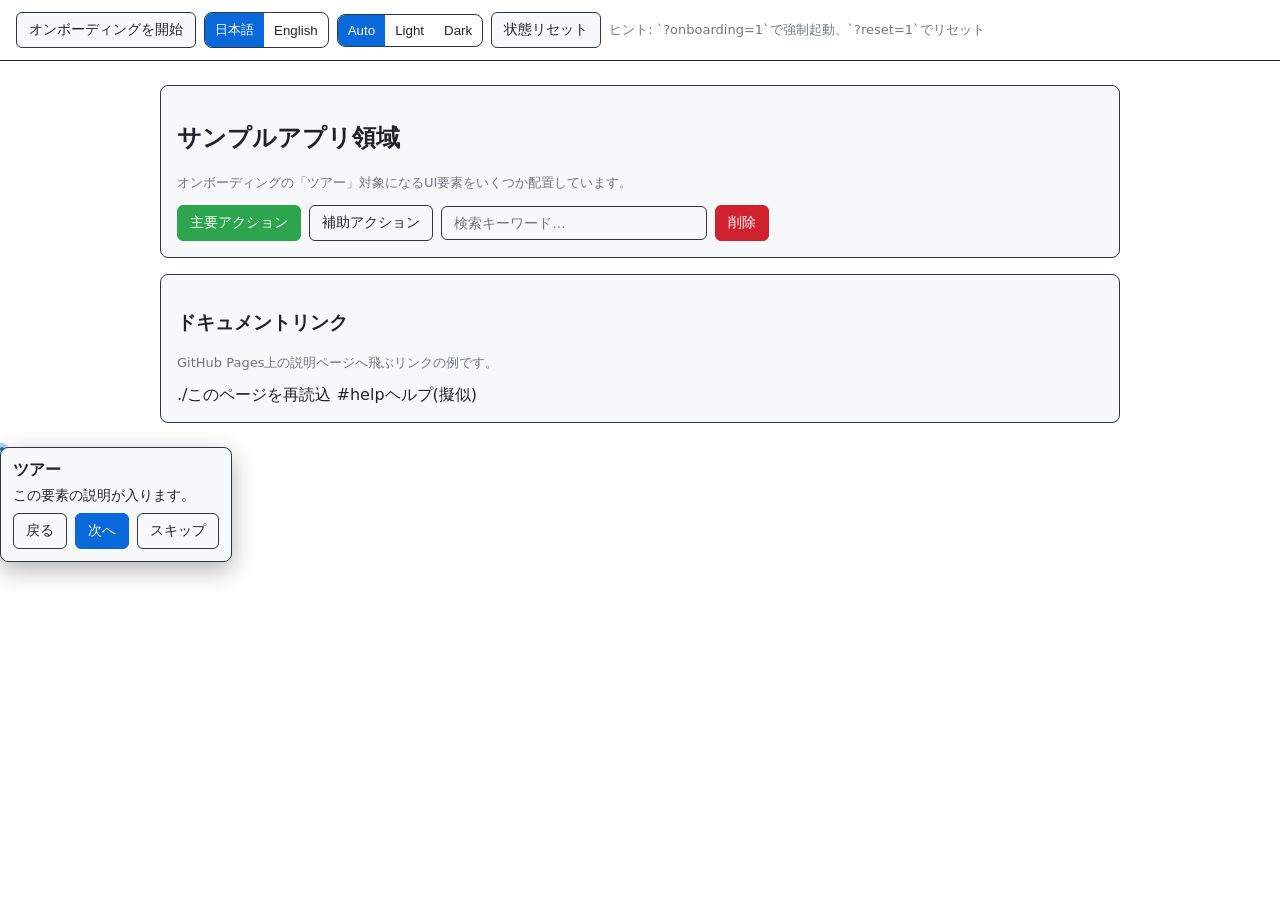
<file: index2.html>
<!doctype html>
<html lang="ja" data-theme="auto">
<head>
  <meta charset="utf-8" />
  <meta name="viewport" content="width=device-width,initial-scale=1" />
  <title>Onboarding Demo (GitHub Pages)</title>
  <style>
    :root {
      --bg: #ffffff;
      --fg: #1f2328;
      --muted: #6e7781;
      --primary: #0969da;
      --accent: #2da44e;
      --danger: #cf222e;
      --overlay: rgba(0,0,0,0.6);
      --card: #f6f8fa;
      --focus: #ffdf5d;
    }
    @media (prefers-color-scheme: dark) {
      :root {
        --bg: #0d1117;
        --fg: #c9d1d9;
        --muted: #8b949e;
        --primary: #58a6ff;
        --accent: #2ea043;
        --danger: #f85149;
        --overlay: rgba(0,0,0,0.7);
        --card: #161b22;
        --focus: #f2cc60;
      }
    }
    [data-theme="dark"] :root {
      --bg: #0d1117;
      --fg: #c9d1d9;
      --muted: #8b949e;
      --primary: #58a6ff;
      --accent: #2ea043;
      --danger: #f85149;
      --overlay: rgba(0,0,0,0.7);
      --card: #161b22;
      --focus: #f2cc60;
    }

    body {
      margin: 0; font-family: system-ui, -apple-system, "Segoe UI", Roboto, "Noto Sans JP", "Hiragino Kaku Gothic ProN", "Meiryo", sans-serif;
      background: var(--bg); color: var(--fg);
    }
    header {
      display: flex; align-items: center; justify-content: space-between;
      padding: 12px 16px; border-bottom: 1px solid #21262d;
      position: sticky; top: 0; background: var(--bg); z-index: 5;
    }
    .btn {
      appearance: none; border: 1px solid #30363d; background: var(--card); color: var(--fg);
      padding: 8px 12px; border-radius: 6px; cursor: pointer; font-size: 14px;
    }
    .btn.primary { background: var(--primary); border-color: var(--primary); color: white; }
    .btn.accent { background: var(--accent); border-color: var(--accent); color: white; }
    .btn.danger { background: var(--danger); border-color: var(--danger); color: white; }
    .btn:focus-visible { outline: 3px solid var(--focus); outline-offset: 2px; }

    main { max-width: 960px; margin: 24px auto; padding: 0 16px; }
    .card {
      background: var(--card); border: 1px solid #30363d; border-radius: 8px; padding: 16px; margin-bottom: 16px;
    }
    .toolbar { display: flex; gap: 8px; flex-wrap: wrap; align-items: center; }
    .muted { color: var(--muted); font-size: 13px; }

    /* Overlay for tour highlighting */
    .overlay {
      position: fixed; inset: 0; background: var(--overlay); display: none; z-index: 10;
    }
    .overlay.show { display: block; }
    .highlight-ring {
      position: fixed; border: 2px solid var(--primary); border-radius: 8px; z-index: 11; pointer-events: none;
      box-shadow: 0 0 0 4px rgba(9,105,218,0.3);
    }
    .tooltip {
      position: fixed; z-index: 12; background: var(--card); color: var(--fg); border: 1px solid #30363d; border-radius: 8px;
      padding: 12px; max-width: 320px; box-shadow: 0 8px 24px rgba(0,0,0,0.3);
    }
    .tooltip h4 { margin: 0 0 6px 0; font-size: 16px; }
    .tooltip p { margin: 0 0 8px 0; font-size: 14px; }
    .tooltip .actions { display: flex; gap: 8px; justify-content: flex-end; }

    /* Onboarding modal */
    .modal-backdrop {
      position: fixed; inset: 0; background: var(--overlay); display: none; z-index: 20;
    }
    .modal-backdrop.show { display: block; }
    .modal {
      position: fixed; top: 50%; left: 50%; transform: translate(-50%, -50%);
      background: var(--card); color: var(--fg); border: 1px solid #30363d; border-radius: 12px; width: min(640px, 92vw);
      display: none; z-index: 21;
    }
    .modal.show { display: block; }
    .modal header { border-bottom: 1px solid #30363d; }
    .modal .content { padding: 16px; }
    .progress {
      height: 6px; background: #30363d; border-radius: 999px; overflow: hidden; margin: 8px 16px;
    }
    .progress > div { height: 100%; width: 0%; background: var(--primary); transition: width .25s ease; }
    .steps { display: grid; gap: 12px; }
    .checklist { display: grid; gap: 8px; margin-top: 8px; }
    .checklist label { display: flex; gap: 8px; align-items: center; }
    .footer { display: flex; justify-content: space-between; padding: 12px 16px; border-top: 1px solid #30363d; }

    /* Lang/Dark toggles */
    .segmented { display: inline-flex; border: 1px solid #30363d; border-radius: 8px; overflow: hidden; }
    .segmented button { border: none; padding: 8px 10px; background: transparent; color: var(--fg); cursor: pointer; }
    .segmented button.active { background: var(--primary); color: white; }

    /* Visually hidden */
    .sr-only { position: absolute; width: 1px; height: 1px; padding: 0; margin: -1px; overflow: hidden; clip: rect(0,0,0,0); white-space: nowrap; border: 0; }
  </style>
</head>
<body>
  <header>
    <div class="toolbar">
      <button class="btn" id="startOnboardingBtn" aria-describedby="startHint">オンボーディングを開始</button>
      <span id="startHint" class="sr-only">初回ガイドを開始します</span>

      <div class="segmented" role="group" aria-label="言語切替">
        <button id="langJa" class="active" data-lang="ja">日本語</button>
        <button id="langEn" data-lang="en">English</button>
      </div>

      <div class="segmented" role="group" aria-label="テーマ切替">
        <button id="themeAuto" class="active" data-theme="auto">Auto</button>
        <button id="themeLight" data-theme="light">Light</button>
        <button id="themeDark" data-theme="dark">Dark</button>
      </div>

      <button class="btn" id="resetStateBtn">状態リセット</button>
      <span class="muted">ヒント: `?onboarding=1`で強制起動、`?reset=1`でリセット</span>
    </div>
  </header>

  <main>
    <section class="card">
      <h2 id="title-app">サンプルアプリ領域</h2>
      <p class="muted" id="desc-app">オンボーディングの「ツアー」対象になるUI要素をいくつか配置しています。</p>
      <div class="toolbar">
        <button class="btn accent" id="btnPrimaryAction">主要アクション</button>
        <button class="btn" id="btnSecondaryAction">補助アクション</button>
        <input id="searchInput" class="btn" style="width:240px" placeholder="検索キーワード…" aria-label="検索" />
        <button class="btn danger" id="btnDelete">削除</button>
      </div>
    </section>

    <section class="card">
      <h3 id="title-docs">ドキュメントリンク</h3>
      <p class="muted" id="desc-docs">GitHub Pages上の説明ページへ飛ぶリンクの例です。</p>
      <div class="toolbar">
        ./このページを再読込</a>
        #helpヘルプ(擬似)</a>
      </div>
    </section>
  </main>

  <!-- Overlay for tour -->
  <div class="overlay" id="tourOverlay" aria-hidden="true"></div>
  <div class="highlight-ring" id="tourRing" aria-hidden="true"></div>
  <div class="tooltip" id="tourTooltip" role="dialog" aria-modal="false" aria-live="polite" aria-hidden="true">
    <h4 id="tourTitle">ツアー</h4>
    <p id="tourBody">この要素の説明が入ります。</p>
    <div class="actions">
      <button class="btn" id="tourPrev">戻る</button>
      <button class="btn primary" id="tourNext">次へ</button>
      <button class="btn" id="tourSkip">スキップ</button>
    </div>
  </div>

  <!-- Onboarding modal -->
  <div class="modal-backdrop" id="modalBackdrop" aria-hidden="true"></div>
  <section class="modal" id="onboardingModal" role="dialog" aria-labelledby="onboardingTitle" aria-modal="true" aria-describedby="onboardingDesc">
    <header>
      <h3 id="onboardingTitle" style="padding: 12px 16px; margin: 0;">オンボーディング</h3>
      <div class="progress" aria-label="進捗">
        <div id="progressBar" style="width:0%"></div>
      </div>
    </header>
    <div class="content">
      <div class="steps" id="stepsContainer" tabindex="0">
        <!-- 動的に差し替え -->
      </div>
      <div class="checklist" id="checklist">
        <label><input type="checkbox" data-key="readDocs" /> <span id="label-readDocs">ドキュメントを読んだ</span></label>
        <label><input type="checkbox" data-key="didPrimary" /> <span id="label-didPrimary">主要アクションを試した</span></label>
        <label><input type="checkbox" data-key="searchUsed" /> <span id="label-searchUsed">検索を使ってみた</span></label>
      </div>
    </div>
    <div class="footer">
      <div>
        <button class="btn" id="btnPrev">戻る</button>
        <button class="btn primary" id="btnNext">次へ</button>
      </div>
      <div>
        <button class="btn" id="btnSkip">スキップ</button>
        <button class="btn accent" id="btnFinish">完了</button>
      </div>
    </div>
  </section>

  <script>
    // --- i18n strings ---
    const STRINGS = {
      ja: {
        start: "オンボーディングを開始",
        appTitle: "サンプルアプリ領域",
        appDesc: "オンボーディングの「ツアー」対象になるUI要素をいくつか配置しています。",
        docsTitle: "ドキュメントリンク",
        docsDesc: "GitHub Pages上の説明ページへ飛ぶリンクの例です。",
        checklist: {
          readDocs: "ドキュメントを読んだ",
          didPrimary: "主要アクションを試した",
          searchUsed: "検索を使ってみた",
        },
        modalTitle: "オンボーディング",
        steps: [
          { title: "ようこそ！", body: "このガイドでは、画面上の主要な操作を順番にご紹介します。", type: "modal" },
          { title: "主要アクション", body: "「主要アクション」ボタンは頻繁に使います。位置と挙動を確認しましょう。", type: "tour", target: "#btnPrimaryAction", placement: "bottom" },
          { title: "検索ボックス", body: "検索から欲しい情報を素早く見つけられます。テキストを入力してみましょう。", type: "tour", target: "#searchInput", placement: "right" },
          { title: "注意が必要な操作", body: "削除ボタンは取り消しが難しい場合があります。誤操作を避けましょう。", type: "tour", target: "#btnDelete", placement: "top" },
          { title: "チェックリスト", body: "下のチェックリストで進捗を自己管理できます。完了した項目をチェックしましょう。", type: "modal" },
          { title: "完了！", body: "これで基本的な使い方の紹介は完了です。必要なときは上部のボタンからいつでも再実行できます。", type: "modal" }
        ],
        actions: { prev: "戻る", next: "次へ", skip: "スキップ", finish: "完了" },
        tour: { title: "ツアー" }
      },
      en: {
        start: "Start Onboarding",
        appTitle: "Sample App Area",
        appDesc: "UI elements below are used by the tour to demonstrate key actions.",
        docsTitle: "Documentation Links",
        docsDesc: "Example links to documentation hosted on GitHub Pages.",
        checklist: {
          readDocs: "Read documentation",
          didPrimary: "Tried primary action",
          searchUsed: "Used search",
        },
        modalTitle: "Onboarding",
        steps: [
          { title: "Welcome!", body: "This guide walks you through the key actions on screen.", type: "modal" },
          { title: "Primary Action", body: "The 'Primary Action' button is frequently used. Check its position and behavior.", type: "tour", target: "#btnPrimaryAction", placement: "bottom" },
          { title: "Search Box", body: "Use search to quickly find what you need. Try typing some text.", type: "tour", target: "#searchInput", placement: "right" },
          { title: "Destructive Action", body: "The delete button can be risky. Please avoid mis-clicks.", type: "tour", target: "#btnDelete", placement: "top" },
          { title: "Checklist", body: "Use the checklist below to track your progress.", type: "modal" },
          { title: "Done!", body: "You can re-run onboarding anytime from the top button.", type: "modal" }
        ],
        actions: { prev: "Back", next: "Next", skip: "Skip", finish: "Finish" },
        tour: { title: "Tour" }
      }
    };

    // --- state & helpers ---
    const LS_KEY = "onboarding.state.v1";
    const LS_CHECK = "onboarding.check.v1";
    const LS_LANG = "onboarding.lang.v1";
    const LS_THEME = "onboarding.theme.v1";

    const qs = (sel) => document.querySelector(sel);
    const qsa = (sel) => Array.from(document.querySelectorAll(sel));

    let lang = localStorage.getItem(LS_LANG) || "ja";
    let theme = localStorage.getItem(LS_THEME) || "auto";
    document.documentElement.setAttribute("lang", lang);
    document.documentElement.setAttribute("data-theme", theme);

    const setLangUI = () => {
      const S = STRINGS[lang];
      qs("#startOnboardingBtn").textContent = S.start;
      qs("#title-app").textContent = S.appTitle;
      qs("#desc-app").textContent = S.appDesc;
      qs("#title-docs").textContent = S.docsTitle;
      qs("#desc-docs").textContent = S.docsDesc;
      qs("#onboardingTitle").textContent = S.modalTitle;
      qs("#label-readDocs").textContent = S.checklist.readDocs;
      qs("#label-didPrimary").textContent = S.checklist.didPrimary;
      qs("#label-searchUsed").textContent = S.checklist.searchUsed;

      // segmented active states
      qsa('[data-lang]').forEach(btn => btn.classList.toggle('active', btn.dataset.lang === lang));
      qsa('[data-theme]').forEach(btn => btn.classList.toggle('active', btn.dataset.theme === theme));
    };

    const saveState = (s) => localStorage.setItem(LS_KEY, JSON.stringify(s));
    const loadState = () => {
      try { return JSON.parse(localStorage.getItem(LS_KEY) || "{}"); } catch { return {}; }
    };
    const saveChecklist = () => {
      const obj = {};
      qsa('#checklist input[type="checkbox"]').forEach(cb => { obj[cb.dataset.key] = cb.checked; });
      localStorage.setItem(LS_CHECK, JSON.stringify(obj));
    };
    const loadChecklist = () => {
      try {
        const obj = JSON.parse(localStorage.getItem(LS_CHECK) || "{}");
        qsa('#checklist input[type="checkbox"]').forEach(cb => { cb.checked = !!obj[cb.dataset.key]; });
      } catch {}
    };

    // --- onboarding flow ---
    let currentStep = 0;
    let steps = STRINGS[lang].steps;

    function openModal() {
      qs("#modalBackdrop").classList.add("show");
      qs("#onboardingModal").classList.add("show");
      qs("#stepsContainer").focus();
      renderStep();
    }
    function closeModal() {
      qs("#modalBackdrop").classList.remove("show");
      qs("#onboardingModal").classList.remove("show");
      endTour();
    }
    function renderStep() {
      steps = STRINGS[lang].steps; // refresh for language
      const S = STRINGS[lang];
      const total = steps.length;
      currentStep = Math.max(0, Math.min(currentStep, total - 1));
      const st = steps[currentStep];
      qs("#progressBar").style.width = `${((currentStep+1)/total)*100}%`;

      const container = qs("#stepsContainer");
      container.innerHTML = `
        <h4>${st.title}</h4>
        <p>${st.body}</p>
      `;

      // control buttons label
      qs("#btnPrev").textContent = S.actions.prev;
      qs("#btnNext").textContent = S.actions.next;
      qs("#btnSkip").textContent = S.actions.skip;
      qs("#btnFinish").textContent = S.actions.finish;

      // tour or modal
      if (st.type === "tour") {
        startTour(st);
      } else {
        endTour();
      }

      saveState({ currentStep, completed: currentStep >= total-1 });
    }

    function startTour(st) {
      const target = qs(st.target);
      if (!target) { endTour(); return; }

      const overlay = qs("#tourOverlay");
      const ring = qs("#tourRing");
      const tip = qs("#tourTooltip");
      const S = STRINGS[lang];

      overlay.classList.add("show");
      tip.setAttribute("aria-hidden", "false");

      const rect = target.getBoundingClientRect();
      ring.style.left = `${rect.left - 6}px`;
      ring.style.top = `${rect.top - 6}px`;
      ring.style.width = `${rect.width + 12}px`;
      ring.style.height = `${rect.height + 12}px`;

      tip.querySelector("#tourTitle").textContent = S.tour.title;
      tip.querySelector("#tourBody").textContent = steps[currentStep].body;

      // Place tooltip
      const pad = 8;
      let x = rect.left, y = rect.bottom + pad;
      if (st.placement === "top") { y = rect.top - tip.offsetHeight - pad; x = rect.left; }
      if (st.placement === "right") { x = rect.right + pad; y = rect.top; }
      if (st.placement === "bottom") { x = rect.left; y = rect.bottom + pad; }
      tip.style.left = `${Math.max(8, Math.min(window.innerWidth - tip.offsetWidth - 8, x))}px`;
      tip.style.top = `${Math.max(8, Math.min(window.innerHeight - tip.offsetHeight - 8, y))}px`;
    }
    function endTour() {
      qs("#tourOverlay").classList.remove("show");
      qs("#tourTooltip").setAttribute("aria-hidden", "true");
      // hide ring by moving off-screen
      const ring = qs("#tourRing");
      ring.style.left = "-9999px"; ring.style.top = "-9999px"; ring.style.width = "0"; ring.style.height = "0";
    }

    // --- event bindings ---
    qs("#startOnboardingBtn").addEventListener("click", () => { currentStep = 0; openModal(); });

    qs("#btnPrev").addEventListener("click", () => { currentStep = Math.max(0, currentStep-1); renderStep(); });
    qs("#btnNext").addEventListener("click", () => { currentStep = Math.min(steps.length-1, currentStep+1); renderStep(); });
    qs("#btnSkip").addEventListener("click", () => { closeModal(); });
    qs("#btnFinish").addEventListener("click", () => { currentStep = steps.length-1; renderStep(); closeModal(); });

    qs("#tourPrev").addEventListener("click", () => { currentStep = Math.max(0, currentStep-1); renderStep(); });
    qs("#tourNext").addEventListener("click", () => { currentStep = Math.min(steps.length-1, currentStep+1); renderStep(); });
    qs("#tourSkip").addEventListener("click", () => { endTour(); });

    qsa('#checklist input[type="checkbox"]').forEach(cb => cb.addEventListener("change", saveChecklist));

    // language toggle
    qsa('[data-lang]').forEach(btn => btn.addEventListener('click', () => {
      lang = btn.dataset.lang; localStorage.setItem(LS_LANG, lang); setLangUI(); renderStep();
    }));
    // theme toggle
    qsa('[data-theme]').forEach(btn => btn.addEventListener('click', () => {
      theme = btn.dataset.theme; localStorage.setItem(LS_THEME, theme);
      document.documentElement.setAttribute("data-theme", theme);
      setLangUI(); // refresh active classes
    }));

    // keyboard shortcuts inside modal
    document.addEventListener("keydown", (e) => {
      const isOpen = qs("#onboardingModal").classList.contains("show");
      if (!isOpen) return;
      if (e.key === "Escape") { closeModal(); }
      if (e.key === "ArrowRight") { currentStep = Math.min(steps.length-1, currentStep+1); renderStep(); }
      if (e.key === "ArrowLeft") { currentStep = Math.max(0, currentStep-1); renderStep(); }
    });

    // simulate actions to help checklist
    qs("#btnPrimaryAction").addEventListener("click", () => {
      const obj = JSON.parse(localStorage.getItem(LS_CHECK) || "{}");
      obj["didPrimary"] = true; localStorage.setItem(LS_CHECK, JSON.stringify(obj)); loadChecklist();
      alert(lang === "ja" ? "主要アクションを実行しました" : "Primary action executed");
    });
    qs("#searchInput").addEventListener("input", () => {
      const obj = JSON.parse(localStorage.getItem(LS_CHECK) || "{}");
      obj["searchUsed"] = true; localStorage.setItem(LS_CHECK, JSON.stringify(obj));
      loadChecklist();
    });
    qs("#linkDocs").addEventListener("click", () => {
      const obj = JSON.parse(localStorage.getItem(LS_CHECK) || "{}");
      obj["readDocs"] = true; localStorage.setItem(LS_CHECK, JSON.stringify(obj));
      loadChecklist();
    });

    // init
    function initFromQuery() {
      const params = new URLSearchParams(location.search);
      if (params.get("reset") === "1") {
        localStorage.removeItem(LS_KEY);
        localStorage.removeItem(LS_CHECK);
        // keep language/theme
        alert(lang === "ja" ? "オンボーディング状態をリセットしました" : "Onboarding state reset");
      }
      if (params.get("onboarding") === "1") {
        currentStep = 0; openModal();
      }
    }

    function autoOpenIfFirstVisit() {
      const state = loadState();
      if (!state || !state.completed) {
        // 初回または未完了なら自動起動
        currentStep = state.currentStep || 0;
        openModal();
      }
    }

    // apply lang/theme
    setLangUI();
    loadChecklist();
    initFromQuery();
    // 自動起動（クエリ指定がなければ）
    if (!new URLSearchParams(location.search).get("onboarding")) {
      autoOpenIfFirstVisit();
    }
  </script>
</body>
</html>
</file>
